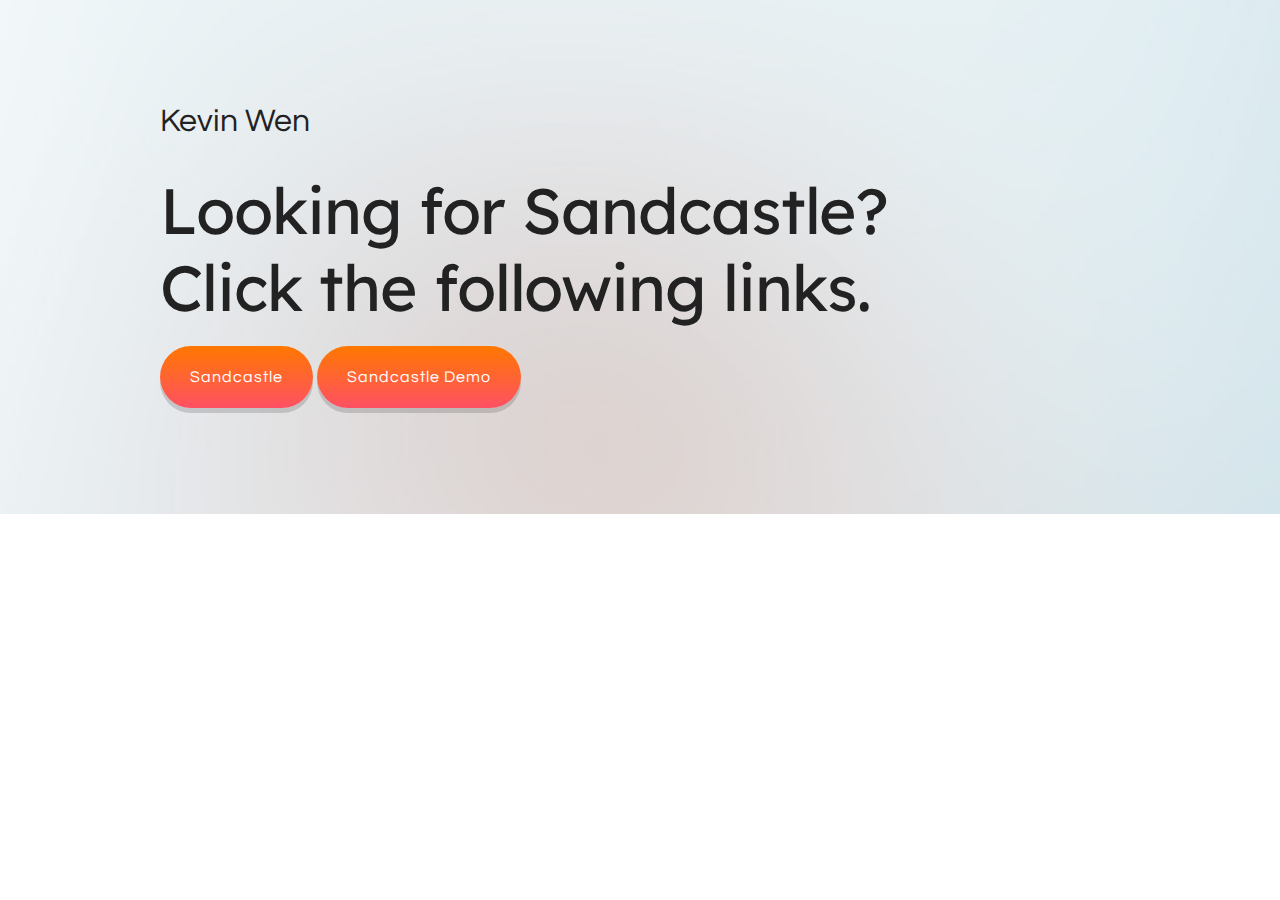
<file: index.html>
<!DOCTYPE html>
<html lang="en">
<head>

<!-- Basic Page Needs
–––––––––––––––––––––––––––––––––––––––––––––––––– -->
<meta charset="utf-8">
<title>Kevin Wen</title>
<meta name="description" content="">
<meta name="author" content="Kevin Wen">

<!-- Mobile Specific Metas
–––––––––––––––––––––––––––––––––––––––––––––––––– -->
<meta name="viewport" content="width=device-width, initial-scale=1">

<!-- FONT
–––––––––––––––––––––––––––––––––––––––––––––––––– -->

<!-- CSS
–––––––––––––––––––––––––––––––––––––––––––––––––– -->
<link rel="stylesheet" href="css/normalize.css">
<link rel="stylesheet" href="css/skeleton.css">

<!-- Favicon
–––––––––––––––––––––––––––––––––––––––––––––––––– -->
<!--<link rel="icon" type="image/png" href="images/favicon.png">-->

<style>
/*
  Usually I separate my CSS into another file, but I
  left the CSS in the HTML for your convenience.
  (Also, because I can code web frontends w/o an IDE.)
*/
@font-face {
  font-family: "Questrial";
  font-style: normal;
  src: local('Questrial'), local('Questrial-Regular'), url(fonts/questrial.tff) format('truetype');
}
@font-face {
  font-family: "Lexend Deca";
  font-style: normal;
  src: local('Lexend-Deca'), local('Lexend-Deca-Regular'), url(fonts/lexend.tff) format('truetype');
}
.section:first-child, .section:nth-child(3), .section:nth-child(5) {
  background-image: url(images/back01.jpg);
  background-size: cover;
  background-repeat: repeat-x;
}
.column, .columns {
  font-family: "Lexend Deca", Verdana;
  font-weight: 100;
  vertical-align: middle;
  margin: 10% 0;
}
.column p, .columns p {
  font-family: Questrial, Arial;
  font-weight: 100;
}
h1 {
  font-size: 32px; 
}
img {
  margin: 0 10%;
  width: 80%;
}
/* Larger than phablet */
@media (min-width: 720px) {
  h1 {
    font-size: 64px;
  }
}
button, a.button {
  border: none; 
  border-radius: 50px;
  background-image: url([data-uri]);
  background-size: contain;
  color: white;
  box-shadow: 0 5px 0 rgba(0, 0, 0, 0.15);
  font-family: Questrial;
  font-size: 16px;
  font-weight: normal;
  padding-top: 12px;
  padding-bottom: 12px;
  text-transform: none;
  transition: padding 0.3s;
  height: auto;
} 
button:hover, a.button:hover {
  color: white;
  padding-left: 64px;
  padding-right: 64px;
}
button:focus, a.button:focus {
  color: white;
}
.name {
  font-size: 32px;
}
.terminal {
  display: block;
  width: 100%;
}
.transparent {
  color: transparent;
}
.padLeft {
  padding-left: 32px;
}
.codeText {
  background-color: #333333;
  color: #EEEEEE;
  display: table-cell;
  vertical-align: bottom;
  width: 100vw;
  height: 200px;
}
.mask {
  overflow-x: scroll
}
.images {
  display: table;
}
.hidden {
  display: none;
}
.profile {
  border-radius: 64px;
}
.image {
  background-size: cover;
  background-position: center;
  border: 16px solid #FFFFFF;
  border-radius: 32px;
  display: table-cell;
  text-align: center;
  transition: width 0.5s;
  vertical-align: middle;
  width: 160px;
  height: 320px;
  z-index: 100;
}
.image:hover {
  width: 480px;
}
@media (max-width: 720px) {
  .image {
    border-width: 4px;
    border-radius: 16px;
    height: 240px;
  }
  .transparent { /* transparent mostly used for headers */
    display: none;
  }
}
/*
.image:focus {
  position: absolute;
  left: 0;
  min-width: 480px;
}
.image:focus::before {
  content: " ";
  background-color: #000000;
  width: 100vw;
  height: 320px;
}
*/
</style>
<script>
/*
  Usually I separate my JS into another file, but I
  left the JS in the HTML for your convenience
  (Also, because I can code web frontends w/o an IDE.)
*/

function Timer() { // this is how classes work in web JS
  this.endMessage = "";
  this.endTime = new Date().getTime();
}

function notify(message) {
  if (!("Notification" in window)) {
    // alert("Notifications not supported.");
  }
  else if (Notification.permission == "granted") {
    var notification = new Notification(message);
  }
  else if (Notification.permission != "denied") {
    Notification.requestPermission().then(function(access) {
      if (access == "granted")
        var notification = new Notification(message);
    });
  }
}

function _$(selector) { // I'm not using jQuery, so this will do
  return document.querySelector(selector);
}

function start25Minutes() {
  if (document.querySelector(".min25").innerText.match("25") == null)
    return;
  document.title = "25 min";
  document.querySelector(".min25").innerText = "> 24 min";
  for (var i = 0; i < 25; i++) {
    var remain = (24 - i)+" min";
    setTimeout(
      "_$('.min25').innerText = '"+remain+"'; document.title = '"+remain+"'",
      60000 * (i + 1)
    );
  }
  setTimeout(
    "_$('.min25').innerText = 'Start 25 min'; notify('Break time!'); document.title = 'Break time!'",
    60000 * (25)
  );
}

function start5Minutes() {
  if (document.querySelector(".min5").innerText.match("5") == null)
    return;
  document.title = "5 min";
  document.querySelector(".min5").innerText = "> 4 min";
  for (var i = 0; i < 5; i++) {
    var remain = (4 - i)+" min";
    setTimeout(
      "_$('.min5').innerText = '"+remain+"'; document.title = '"+remain+"'",
      60000 * (i + 1)
    );
  }
  setTimeout(
    "_$('.min5').innerText = 'Start 5 min'; notify('Back to work!'); document.title = 'Back to work!'",
    60000 * (5)
  );
}

function start10Minutes() {
  if (document.querySelector(".min10").innerText.match("10") == null)
    return;
  document.title = "10 min";
  document.querySelector(".min10").innerText = "> 9 min";
  for (var i = 0; i < 10; i++) {
    var remain = (9 - i)+" min";
    setTimeout(
      "_$('.min10').innerText = '"+remain+"'; document.title = '"+remain+"'",
      60000 * (i + 1)
    );
  }
  setTimeout(
    "_$('.min10').innerText = 'Start 10 min'; notify('Back to work!'); document.title = 'Back to work!'",
    60000 * (10)
  );
}

function awesomesauce() {
  var commands = "\n cat ../phonebox\n ls -a\n find . | grep best\nnpm i catchphrase\n git log\n exit";
  var outputQueue = 
    ["", 
    "Bigger in the inside.", 
    ".git .weepingangel screwdriver.tar tennant",
    "./tennant/bestdoctor.sh", 
    "ERR! 404 'wibbly-wobbly@latest' is not in the npm registry.\nERR! 404 You should bug him to return (or do it yourself!)",
    "commit a1b2c3d4 (HEAD -> master)\nAuthor: Angel 1 <angel1@fifthdimension>\nDate:   Fri Jan 32 23:59:59 2010 -0000\n\n    don't blink\n"];
  for (var i = 0; i < commands.length; i++) {
    (function(char, i) {
      setTimeout(function() {
        if (char == "\n") {
          char = "\n" + outputQueue.shift() + "\n<b>~ awesomesauce $</b>"
        }
        document.querySelector(".codeText").innerHTML += char;
        }, i * 300)
    }) (commands[i], i);
  }
}

function onLoad() {
  var timer = new Timer();
  tick(timer);
}

window.onload = onLoad;
</script>

</head>
<body>

<!-- Primary Page Layout
–––––––––––––––––––––––––––––––––––––––––––––––––– -->

<div class="section hero">
  <div class="container">
    <div class="row">
      <div class="full column">
        <p class="name">Kevin Wen</p>
        <h1>Looking for Sandcastle?<br/>Click the following links.</h1>
        <a class="button" href="sandcastle-frontend/index.html">Sandcastle</a>
        <a class="button" href="sandcastle-frontend/demo.html">Sandcastle Demo</a>
      </div>
   </div>
  </div>
</div>
<div class="section gallery hidden">
  <div class="container">
    <div class="row">
      <div class="full column">
        <div class="mask">
          <div class="images">
            <a class="image" href="javascript:void()" style="background-image: url(images/pic01.jpg)"></a>
            <a class="image" href="javascript:void()" style="background-image: url(images/pic02.jpg)"></a>
            <a class="image" href="javascript:void()" style="background-image: url(images/pic03.jpg)"></a>
            <a class="image" href="javascript:void()" style="background-image: url(images/pic04.jpg)"></a>
            <a class="image" href="javascript:void()" style="background-image: url(images/pic05.jpg)"></a>
          </div>
        </div>
      </div>
    </div>
  </div>
</div>
<div class="section hidden" name="resume">
  <div class="container">
    <div class="row">
      <div class="six columns">
        <h1>About me</h1>
        <p>My passion with taking team conversation and turning them into dreams drives me as a software engineer. My skills extend to backend, frontend, and fullstack, which are all attributes that enable me to deliver big products and technologies of this year.<br><br>But when I need to take a break from the computer, I would dive into my favorite shows, do some nature exploring in the Angeles Forest, hang out at the beach, build my strength at the gym, read up non-technology related stories, and expand my photography portfolio. You'll see some of my photography sprinkled here and there on this site.</p>
      </div>
      <div class="six columns">
        <img class="profile" src="images/profile.jpg">
      </div>
    </div>
  </div>
</div>
<div class="section hidden">
  <div class="container">
    <div class="row">
      <div class="six columns">
        <img class="profile" src="images/dinosaur.png">
      </div>
      <div class="six columns">
        <h1>Am I a UI designer?</h1>
        <p>No. While I do take design cues from what's trendy, I am not a dedicated UI designer.</p>
      </div>
    </div>
  </div>
</div>
<div class="section hidden">
  <div class="container">
    <div class="row">
      <div class="full column">
        <h1>A random terminal</h1>
        <p></p>
        <pre class="terminal"><code class="codeText"></code></pre>
        <button onclick="awesomesauce(); this.onclick = null;">Open Terminal</button>
      </div>
    </div>
  </div>
</div>
<div class="section tomato hidden">
  <div class="container">
    <div class="row">
      <div class="six columns">
        <h1>Productivity timer</h1>
        <p>Start by thinking of a task that needs to be done. Then, work on that task for 25 minutes. After 25 minutes, take a break for 5 minutes. And repeat. I made this for myself, but you are more than welcome to use it.<br><br>Each timer's interval is one minute to limit battery drainage compared to an interval of one second. A notification will popup (if your browser supports notifications) when a timer is done.<!--Grant notifications when prompted if you want to be reminded when a timer stops. Or, <a href="javascript:notify('Notifications granted!')">click here to enable notifications</a>.--></p>
      </div>
      <div class="six columns padLeft" style="text-align: center">
        <h1 class="timer transparent">Productivity timer</h1>
        <a href="javascript:start25Minutes();" class="button min25">25 min productivity</a><br>
        <a href="javascript:start5Minutes();" class="button min5">5 min break</a><br>
        <a href="javascript:start10Minutes();" class="button min10">10 min break</a><br>
      </div>
    </div>
  </div>
</div>
<div class="section hidden">
  <div class="container">
    <div class="row">
      <div class="full column">
        <a class="button" href="https://github.com/kwen1000">GitHub</a>
        <a class="button" href="https://linkedin.com/in/kwen1000">LinkedIn</a>
      </div>
    </div>
  </div>
</div>

<!-- End Document
–––––––––––––––––––––––––––––––––––––––––––––––––– -->
</body>
</html>
</file>
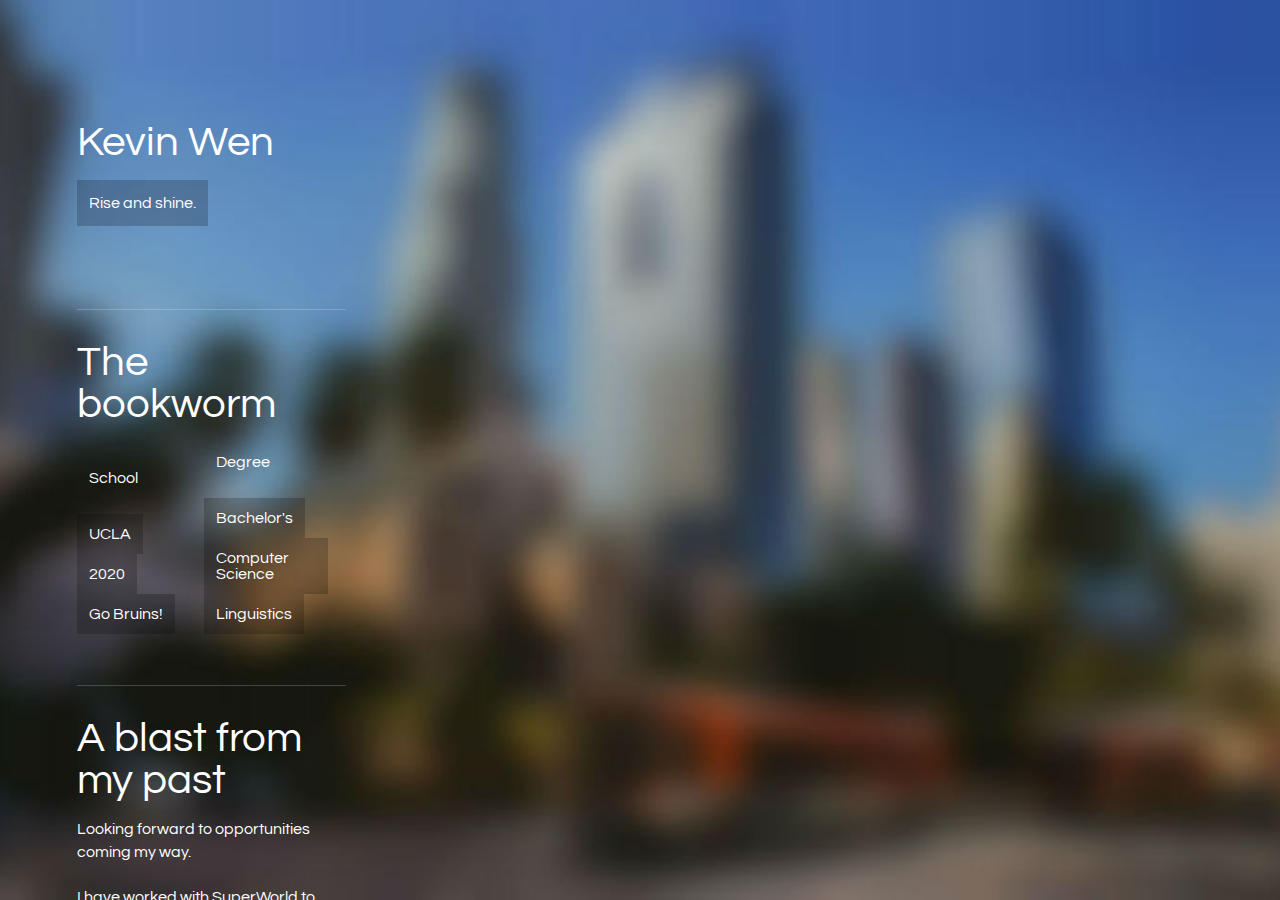
<file: index3.html>
<!DOCTYPE html>
<html lang = "en">
<head>
  <meta http-equiv = "Content-Type" content = "text/html; charset=UTF-8"/>
  <meta name = "viewport" content = "width=device-width, initial-scale=1, maximum-scale=1, user-scalable=no" />
  <script src = "https://ajax.googleapis.com/ajax/libs/jquery/3.3.1/jquery.min.js"></script>
  <link href = "https://fonts.googleapis.com/css?family=Questrial" rel = "stylesheet"/>
  <link href = "/programmingfonts.css" rel = "stylesheet"/>
  
  <meta name = "theme-color" content = "#486FBC" />

  <title>Kevin Wen</title>
  
  <style>
    @keyframes slide1 {
      0% {transform: translateY(-100%)}
      50% {transform: translateY(-100%)}
      100% {transform: translateY(0)}
    }
    
    @-webkit-keyframes slide1 {
      0% {transform: translateY(-100%)}
      50% {transform: translateY(-100%)}
      100% {transform: translateY(0)}
    }
    
    @-webkit-keyframes slide1 {
      0% {-webkit-transform: translateY(-100%)}
      50% {-webkit-transform: translateY(-100%)}
      100% {-webkit-transform: translateY(0)}
    }
    
    @keyframes slide2 {
      0% {transform: translateY(100%)}
      50% {transform: translateY(100%)}
      100% {transform: translateY(0)}
    }
    
    @-webkit-keyframes slide2 {
      0% {transform: translateY(100%)}
      50% {transform: translateY(100%)}
      100% {transform: translateY(0)}
    }
    
    @-webkit-keyframes slide2 {
      0% {-webkit-transform: translateY(100%)}
      50% {-webkit-transform: translateY(100%)}
      100% {-webkit-transform: translateY(0)}
    }
    
    html, body, .panel {
      width: 100%;
      height: 100%;
      overflow: hidden;
    }
    
    body {
      background-image: url(/downtown-losangeles-compress.jpg);
      background-size: cover;
      background-position: center;
      background-color: #000000;
      margin: 0;
    }
  
    .panel {
      animation: slide1 3s;
      -webkit-animation: slide1 3s;
      position: relative;
    }
    
    .container {
      overflow-y: scroll;
      overflow-scrolling: touch;
      -webkit-overflow-scrolling: touch;
      width: 100%;
      height: 100%;
    }
    
    .panel::before {
      content: " ";
      animation: slide2 3s;
      -webkit-animation: slide2 3s;
      background-image: url(/downtown-losangeles-compress-blur.jpg);
      background-size: cover;
      background-position: center;
      display: block;
      position: absolute;
      /* filter: blur(5px) */
      z-index: -1;
      width: 100%;
      height: 100%;
    }
    
    .theme1::before {
      background-image: url(/blue_gradient.png);
    }
    
    .theme2::before {
      background-image: url(/background1.jpg);
    }
    
    .content {
      color: #FFFFFF;
      font-family: "Questrial", sans-serif;
      padding: 8%;
    }
    
    .big {
      font-size: 42px;
    }
    
    .name {
    }
    
    .grand {
      font-size: 2em;
    }
    
    .tagline {
    }
    
    .portrait {
      border-radius: 50%;
    }
    
    a {
      text-decoration: none;
      color: #FFFFFF;
      margin-top: 12px;
    }

    a::after {
      content: "  →  "
    }
    
    .horizontal-rule {
      border-top: 1px rgba(255, 255, 255, 0.2) solid;
      display: block;
      width: 100%;
    }
    
    .boxed {
      background-color: rgba(0, 0, 0, 0.2);
      display: inline-block;
      padding: 12px;
    }
    
    .boxedNoBack {
      display: inline-block;
      padding: 12px;
    }
    
    .title {
      font-size: 42px;
      line-height: 1;
    }
    
    .text {
      line-height: 1.4;
    }
    
    .quick-fact {
      display: inline-block;
      width: 124px;
    }
    
    .fact {
      display: block;
    }
    
    .description {
    }
    
    .card {
      animation: slide2 3s;
      -webkit-animation: slide2 3s;
      margin-left: 4%;
      vertical-align: top;
      max-width: 320px
    }
    
  </style>
</head>
<body>
  <div class = "panel">
    
    <div class = "container">

      <!--
      <div class = "card">
        <div class = "content">
          <br>
          <img class = "portrait" src = "/portrait.jpg" width = "48px" />
        </div>
      </div>
      -->
    
      <div class = "card">
        <div class = "content">
          <br><br>
          <br><br>
          <br><br>
          <span class = "title">Kevin Wen</span>
          <br><br>
          <span class = "text boxed">Rise and shine.</span>
        </div>
      </div>
      
      <div class = "card">
        <div class = "content">
          <br><br>
          <span class = "horizontal-rule"></span>
          <br><br>
          <span class = "title">The bookworm</span>
          <br><br>
          <span class = "quick-fact">
            <span class = "fact boxedNoBack">School</span><br>
            <span class = "description boxed">UCLA</span><br>
            <span class = "description boxed">2020</span><br>
            <span class = "description boxed">Go Bruins!</span>
          </span>
          <span class = "quick-fact">
            <span class = "fact boxedNoBack">Degree</span><br>
            <span class = "description boxed">Bachelor's</span><br>
            <span class = "description boxed">Computer Science</span><br>
            <span class = "description boxed">Linguistics</span><br>
          </span>
        </div>
      </div>
  
      <div class = "card">
        <div class = "content">
          <span class = "horizontal-rule"></span>
          <br><br>
          <span class = "title">A blast from my past</span>
          <br><br>
          <span class = "text">
            Looking forward to opportunities coming my way.
            <br><br>
            I have worked with SuperWorld to help enrich their augment reality content. I have also worked as a front-end developer where I maintained Mapbox code and designed the page for their blockchain market project.
            <br><br>
            Of course, I am the sole creator of this nice webpage.
          </span>
        </div>
      </div>
      
      <div class = "card">
        <div class = "content">
          <span class = "horizontal-rule"></span>
          <br><br>
          <span class = "title">My computer tongues</span>
          <br><br>
          <span class = "text">
            <i class = "bitIcon-cs big boxed"></i>
            <i class = "bitIcon-cpp big boxed"></i>
            <i class = "bitIcon-css big boxed"></i><br><br>
            <i class = "bitIcon-html5 big boxed"></i>
            <i class = "bitIcon-java big boxed"></i>
            <i class = "bitIcon-js big boxed"></i><br><br>
            <i class = "bitIcon-php big boxed"></i>
          </span>
          <br><br><br>
          <span class = "text"></span>
        </div>
      </div>
      
      <div class = "card">
        <div class = "content">
          <span class = "horizontal-rule"></span>
          <br><br>
          <span class = "title">Let's get in touch</span>
          <br><br>
          <span class = "text small bottom">
            <a class = "boxed" href = "https://angel.co/kejie-wen">AngelList</a><br>
            <a class = "boxed" href = "https://github.com/kwen1000">GitHub</a><br>
            <a class = "boxed" href = "https://linkedin.com/in/kejie-wen">LinkedIn</a>
          </span>
        </div>
      </div>
    
      <div class = "card">
        <div class = "content">
          <span class = "horizontal-rule"></span>
          <br><br>
          <span class = "title">Some fun stuff</span>
          <br><br>
          <span class = "text small bottom">
            <a href = "javascript:void(0)" class = "boxed" toggle = "0" onclick = "if (this.getAttribute('toggle') == '0'){this.setAttribute('toggle', '1'); this.innerText = 'Change theme again!'} else if (this.getAttribute('toggle') == '1'){this.setAttribute('toggle', '2'); this.innerText = 'That is all!'}; document.querySelector('.panel').setAttribute('class', document.querySelector('.panel').getAttribute('class')+' theme'+this.getAttribute('toggle')+'')">Change theme</a><br>
            <a href = "javascript:void(0)" class = "boxed" onclick = 'window.location.reload()'>Reset animation</a><br>
          </span>
        </div>
      </div>
      
    </div>
    
  </div>
</body>
</html>
</file>
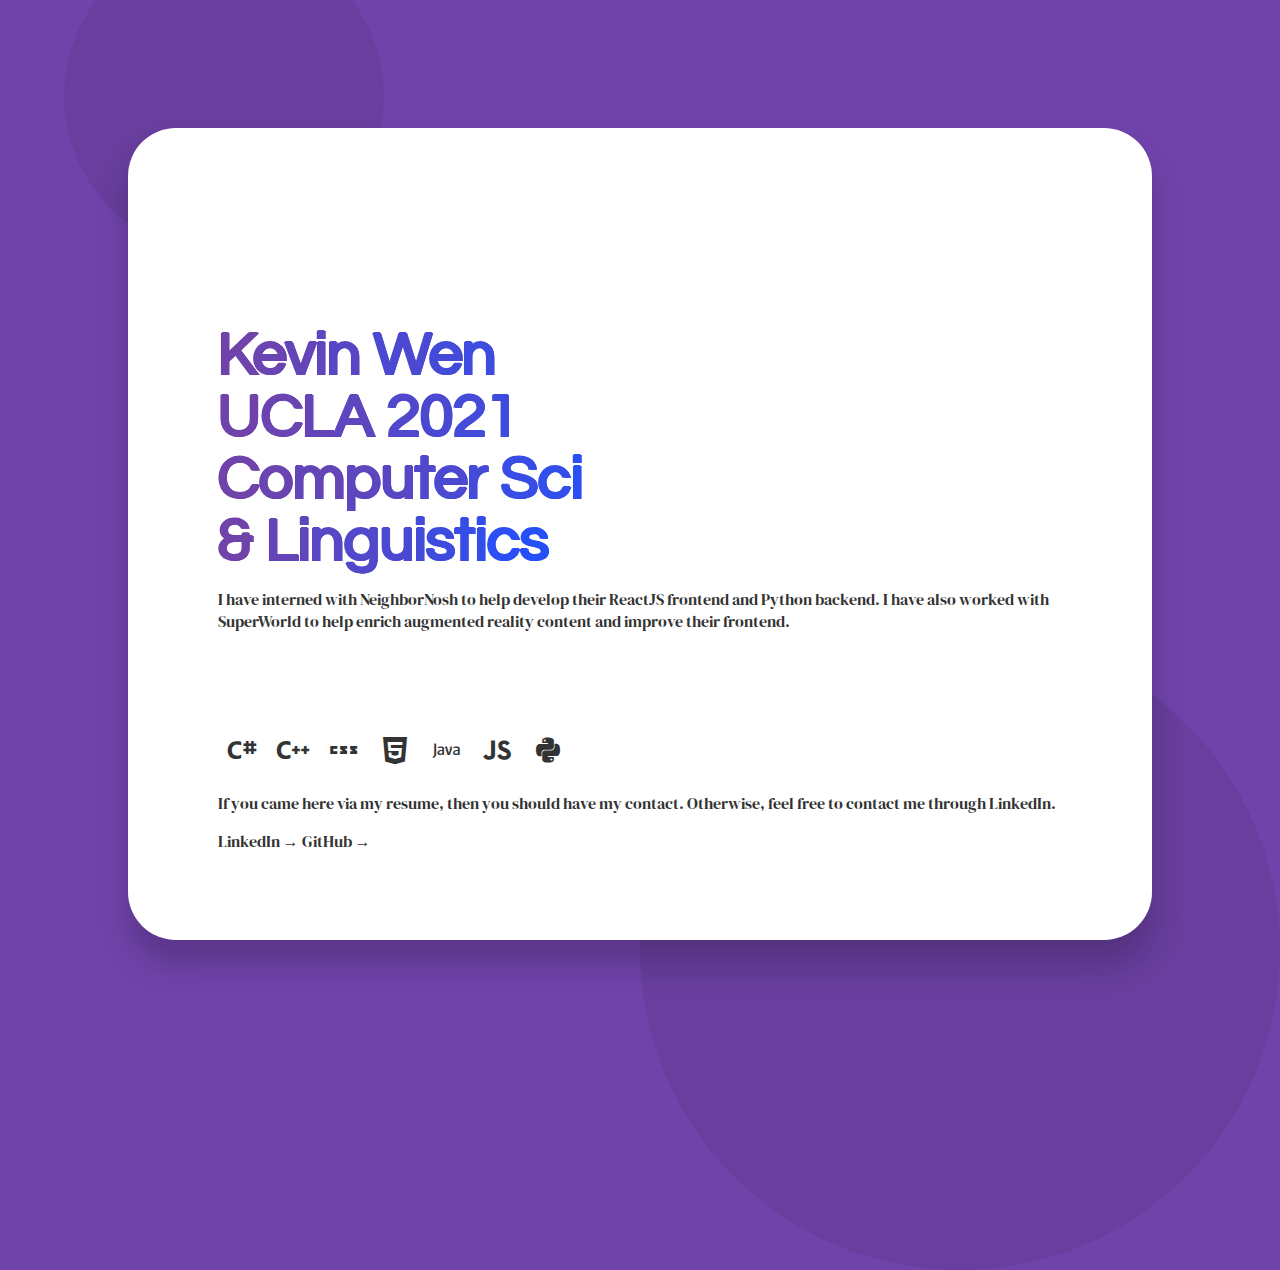
<file: index4.html>
<!DOCTYPE html>
<html lang = "en">
<head>
  <meta http-equiv = "Content-Type" content = "text/html; charset=UTF-8"/>
  <meta name = "viewport" content = "width=device-width, initial-scale=1, maximum-scale=1, user-scalable=no" />
  <script src = "https://ajax.googleapis.com/ajax/libs/jquery/3.3.1/jquery.min.js"></script>
  <link href = "https://fonts.googleapis.com/css?family=Questrial" rel = "stylesheet"/>
  <link href = "https://fonts.googleapis.com/css?family=DM+Serif+Display&display=swap" rel = "stylesheet">
  <link href = "/programmingfonts.css" rel = "stylesheet"/>
  
  <meta name = "theme-color" content = "#FFFFFF" />

  <title>Kevin Wen</title>
 
  <style>
body {
    background-color: #7043AB; 
    color: #333333;
    margin: 0;
}
@-webkit-keyframes slide1 {
    50% {height: 110vh}
    60% {height: 110vh}
    100% {height: 64px}
}
@-webkit-keyframes slide1 {
    0% {height: 110vh}
    60% {height: 110vh}
    100% {height: 64px}
}
@-webkit-keyframes slide2 {
    0% {transform: translateX(100%)}
    50% {transform: translateX(100%)}
    100% {transform: translateX(0)}
}
@-webkit-keyframes slide2 {
    0% {-webkit-transform: translateX(100%)}
    50% {-webkit-transform: translateX(100%)}
    100% {-webkit-transform: translateX(0)}
}
.card {
  /*
    animation: slide2 3s;
    -webkit-animation: slide2 3s;
  */
    margin: 0;
}
    
.panel {
    background-color: white; 
    box-shadow: 0 24px 32px rgba(0, 0, 0, 0.2); 
    border-radius: 48px; 
    margin: 10vw; 
    padding: 72px 0;
} 
.panel::before, .panel::after {
    content: ""; 
    background-color: rgba(0, 0, 0, 0.07); 
    border-radius: 50%; 
    display: block; 
    margin-left: -64px; 
    top: -64px; 
    position: absolute; 
    width: 320px; 
    height: 320px; 
    z-index: -1
}
.panel::after {
    right: 0; 
    top: 70vh; 
    width: 640px; 
    height: 640px
}
.content {
    display: block;
    padding: 0 7vw;
}
    /*
.container::before {
    content: " ";
    animation: slide1 3s;
    -webkit-animation: slide1 3s;
    background-color: #9063CB;
    box-shadow: 0 0px 16px rgba(0, 0, 0, 0.3) inset;
    display: block;
    position: absolute;
    left: 0;
    right: 0;
    margin-top: -32px;
    height: 64px;
    z-index: 1
} 
    */
    /*
.content::after {
    content: "";
    background-image: url(/downtown-losangeles-compress.jpg);
    background-color: rgba(0, 0, 0, 0.5);
    background-position: left;
    top: 0;
    left: 0;
    right: 0;
    bottom: 0;
    position: absolute;
    opacity: 0.015;
    z-index: -1;
}
    */
.big {font-size: 48px}
.title {
    font-family: "Questrial", sans-serif; 
    font-weight: bold; 
    font-size: 60px; 
    /*
    background: rgb(12, 199, 167);
    background: linear-gradient(120deg, rgba(12, 199, 167, 1) 35%, rgba(0, 255, 117, 1) 100%);
    -webkit-background-clip: text;
    -webkit-text-fill-color: transparent;
    */
}

    /*
.title.first::after {
    content: ""; 
    background-image: url(downtown-losangeles-compress.jpg); 
    background-position: left; 
    border-radius: 0 0 100% 0; 
    opacity: 0.07; 
    display: block; 
    margin-left: -10vw; 
    width: 100vw; 
    margin-top: -90vh; 
    height: 100vh; 
    z-index: -1
 }
    */
.title span {
    text-shadow: -1px 1px, 1px 1px, 1px 1px
}
.text, .description {
    font-family: "DM Serif Display", serif;
    display: block;
}
a {
    text-decoration: none;
    color: #333333;
}
a::after {
    content: " → ";
    /*
    display: inline-block;
    border-radius: 50%;
    background-color: #00ff84;
    color: white;
    text-align: center;
    margin: 8px;
    width: 32px;
    height: 32px;
    */
}
a:hover {
    text-decoration: underline
}
    /*
.horizontal-rule {
    border-top: 1px #9634a7 solid;
    display: block;
    width: 64px;
}
    */
@media only screen and (max-width: 780px) {
.title {font-size: 18px}
.title span {text-shadow: none}
}
  </style>
  
  </head>
<body>
  <div class = "panel">
    
    <div class = "container">

      <!--
      <div class = "card">
        <div class = "content">
          <br>
          <img class = "portrait" src = "/portrait.jpg" width = "48px" />
        </div>
      </div>
      -->
    
      <div class = "card">
        <div class = "content">
          <span class = "title first">
            <br><br>
            <div><span style="color:#7043ab;">K</span><span style="color:#6a44b1;">e</span><span style="color:#6445b8;">v</span><span style="color:#5d46be;">i</span><span style="color:#5747c5;">n</span><span style="color:#5148cb;"> </span><span style="color:#4b49d1;">W</span><span style="color:#444bd8;">e</span><span style="color:#3e4cde;">n</span></div><div><span style="color:#7043ab;">U</span><span style="color:#6a44b1;">C</span><span style="color:#6445b8;">L</span><span style="color:#5d46be;">A</span><span style="color:#5747c5;"> </span><span style="color:#5148cb;">2</span><span style="color:#4b49d1;">0</span><span style="color:#444bd8;">2</span><span style="color:#3e4cde;">1</span></div><div><span style="color:#7043ab;">C</span><span style="color:#6a44b1;">o</span><span style="color:#6445b8;">m</span><span style="color:#5d46be;">p</span><span style="color:#5747c5;">u</span><span style="color:#5148cb;">t</span><span style="color:#4b49d1;">e</span><span style="color:#444bd8;">r</span><span style="color:#3e4cde;"> </span><span style="color:#384de5;">S</span><span style="color:#324eeb;">c</span><span style="color:#2b4ff2;">i</span></div><div><span style="color:#7043ab;">&</span><span style="color:#6a44b1;"> </span><span style="color:#6445b8;">L</span><span style="color:#5d46be;">i</span><span style="color:#5747c5;">n</span><span style="color:#5148cb;">g</span><span style="color:#4b49d1;">u</span><span style="color:#444bd8;">i</span><span style="color:#3e4cde;">s</span><span style="color:#384de5;">t</span><span style="color:#324eeb;">i</span><span style="color:#2b4ff2;">c</span><span style="color:#2550f8;">s</span></div>
          </span>
          <span class = "text boxed">
            <p>I have interned with NeighborNosh to help develop their ReactJS frontend and Python backend. I have also worked with SuperWorld to help enrich augmented reality content and improve their frontend.</p>
          </span>
        </div>
      </div>
      
      <div class = "card">
        <div class = "content">
          <span class = "horizontal-rule"></span>
          <span class = "title">
            <!--
            <span style="color:#70c794;">W</span><span style="color:#6cc798;">h</span><span style="color:#69c89c;">a</span><span style="color:#65c8a0;">t</span><span style="color:#62c8a4;"> </span><span style="color:#5ec9a8;">I</span><span style="color:#5bc9ab;"> </span><span style="color:#57caaf;">s</span><span style="color:#54cab3;">p</span><span style="color:#50cab7;">e</span><span style="color:#4dcbbb;">a</span><span style="color:#49cbbf;">k</span>
            -->
          </span>
          <br>
          <span class = "text">
            <p>
            <i class = "bitIcon-cs big boxed"></i>
            <i class = "bitIcon-cpp big boxed"></i>
            <i class = "bitIcon-css big boxed"></i>
            <i class = "bitIcon-html5 big boxed"></i>
            <i class = "bitIcon-java big boxed"></i>
            <i class = "bitIcon-js big boxed"></i>
            <i class = "bitIcon-python big boxed"></i>
            </p>
          </span>
        </div>
      </div>
      
      <div class = "card">
        <div class = "content">
          <span class = "horizontal-rule"></span>
          <span class = "title">
            <!--
            <span style="color:#70c794;">L</span><span style="color:#6ec797;">e</span><span style="color:#6bc799;">t</span><span style="color:#69c89c;">'</span><span style="color:#67c89e;">s</span><span style="color:#65c8a1;"> </span><span style="color:#62c8a3;">g</span><span style="color:#60c9a6;">e</span><span style="color:#5ec9a8;">t</span><span style="color:#5bc9ab;"> </span><span style="color:#59c9ad;">i</span><span style="color:#57cab0;">n</span><span style="color:#54cab2;"> </span><span style="color:#52cab5;">t</span><span style="color:#50cab7;">o</span><span style="color:#4ecbba;">u</span><span style="color:#4bcbbc;">c</span><span style="color:#49cbbf;">h</span>
            -->
          </span>
          <span class = "text small bottom">
            <p>
            If you came here via my resume, then you should have my contact. Otherwise, feel free to contact me through LinkedIn.</p>
            <p>
            <!--<a class = "boxed" href = "https://angel.co/kejie-wen">AngelList</a><br>-->
            <a class = "boxed" href = "https://linkedin.com/in/kejie-wen">LinkedIn</a>
            <a class = "boxed" href = "https://github.com/kwen1000">GitHub</a><br>
            </p>
          </span>
        </div>
      </div>
      
    </div>
    
  </div>
</body>
</html>
</file>
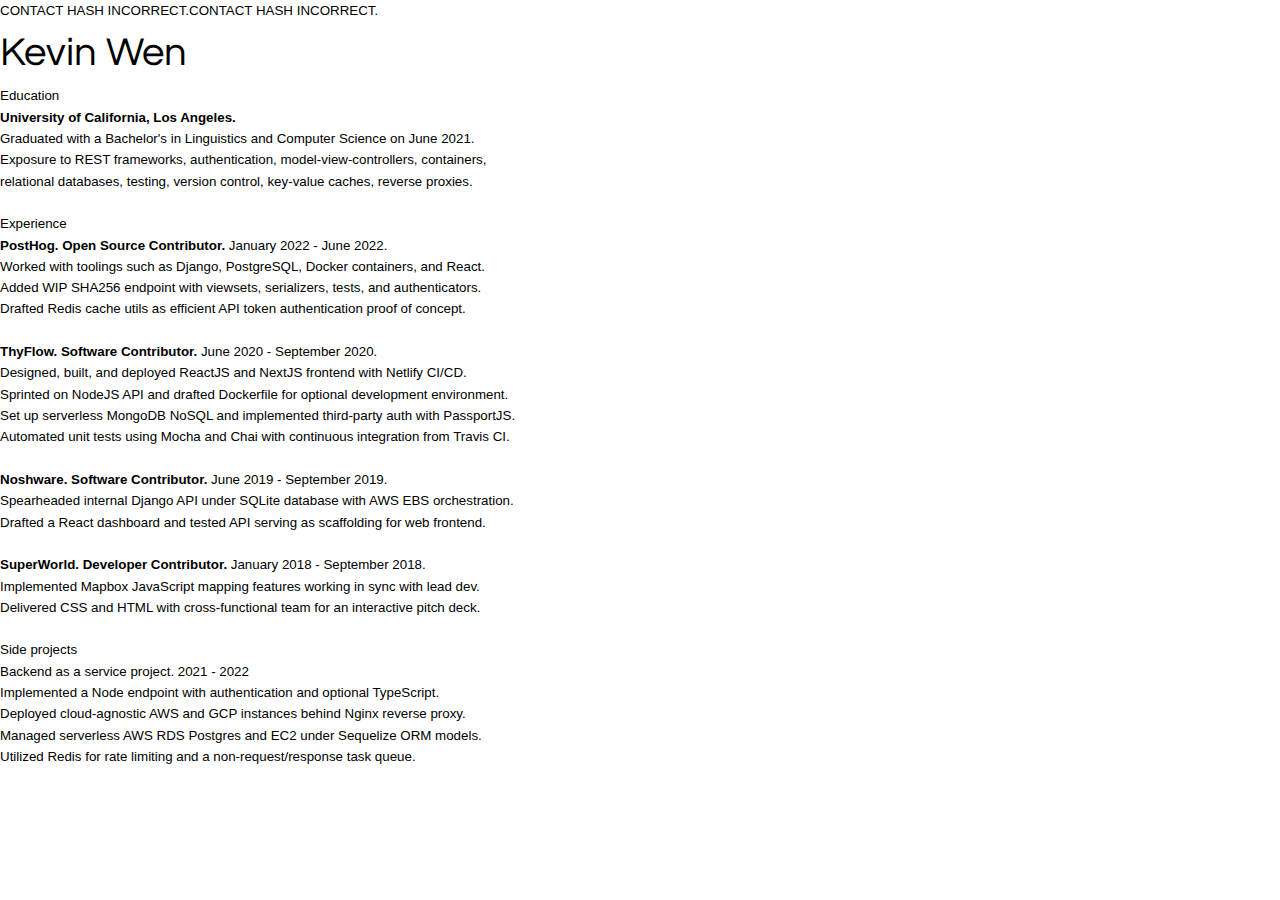
<file: index6.html>
<!DOCTYPE html>
<html>
<head>
<link rel="stylesheet" href="css/index6.css" />
</head>
<body>
<b id="notice"></b><contact id="contact"></contact>
<bigname>
Kevin Wen
<!--
<span style="color:#7b6cff;">K</span><span style="color:#7c66f5;">e</span><span style="color:#7d61ea;">v</span><span style="color:#7e5be0;">i</span><span style="color:#7f55d5;">n</span><span style="color:#804fcb;"> </span><span style="color:#814ac0;">W</span><span style="color:#8244b6;">e</span><span style="color:#833eab;">n</span>
-->
</bigname>
<br/>
<divider>
Education<!--<span style="color:#7b6cff;">E</span><span style="color:#7c67f6;">d</span><span style="color:#7d62ec;">u</span><span style="color:#7e5de3;">c</span><span style="color:#7f58da;">a</span><span style="color:#7f52d0;">t</span><span style="color:#804dc7;">i</span><span style="color:#8148be;">o</span><span style="color:#8243b4;">n</span>-->
</divider>
<br/>
<!--<picture image="images/i1.jpg"></picture>-->
<info>University of California, Los Angeles.</info><br/>
<ul>
<li>Graduated with a Bachelor's in Linguistics and Computer Science on June 2021.</li>
<li>Exposure to REST frameworks, authentication, model-view-controllers, containers,</li> 
<li>relational databases, testing, version control, key-value caches, reverse proxies.</li>
</ul>
<br/>
<divider>
Experience
<!--<span style="color:#7b6cff;">E</span><span style="color:#7c67f6;">x</span><span style="color:#7d62ec;">p</span><span style="color:#7e5de3;">e</span><span style="color:#7f58da;">r</span><span style="color:#7f52d0;">i</span><span style="color:#804dc7;">e</span><span style="color:#8148be;">n</span><span style="color:#8243b4;">c</span><span style="color:#833eab;">e</span>-->
</divider>
<br/>
<experience>
  <picture image="images/thyflow.png"></picture>
  <info>PostHog. Open Source Contributor.</info> January 2022 - June 2022.</span>
  <ul>
  <li>Worked with toolings such as Django, PostgreSQL, Docker containers, and React.</li>
  <li>Added WIP SHA256 endpoint with viewsets, serializers, tests, and authenticators.</li>
  <li>Drafted Redis cache utils as efficient API token authentication proof of concept.</li>
  <!--

  -->
  </ul>
  <br/>
</experience>
<experience>
  <picture image="images/thyflow.png"></picture>
  <info>ThyFlow. Software Contributor.</info> June 2020 - September 2020.</span>
  <ul>
  <li>Designed, built, and deployed ReactJS and NextJS frontend with Netlify CI/CD.</li>
  <li>Sprinted on NodeJS API and drafted Dockerfile for optional development environment.</li>
  <li>Set up serverless MongoDB NoSQL and implemented third-party auth with PassportJS.</li>
  <li>Automated unit tests using Mocha and Chai with continuous integration from Travis CI.</li>
  <!--

  -->
  </ul>
  <br/>
</experience>
<experience>
  <picture image="images/i2.png"></picture>
  <info>Noshware. Software Contributor.</info> June 2019 - September 2019.<br/>
  <ul>
  <li>Spearheaded internal Django API under SQLite database with AWS EBS orchestration.</li>
  <li>Drafted a React dashboard and tested API serving as scaffolding for web frontend.</li>
  </ul>
  <br/>
</experience>
<experience>
  <picture image="images/i3.jpg"></picture>
  <info>SuperWorld. Developer Contributor.</info> January 2018 - September 2018.<br/>
  <ul>
  <!--<li>Translated Unity C# codebase to FSMs and kickstarting content creation network.</li>-->
  <li>Implemented Mapbox JavaScript mapping features working in sync with lead dev.</li>
  <li>Delivered CSS and HTML with cross-functional team for an interactive pitch deck.</li>
  </ul>
  <br/>
</experience>
<!--
<experience class="hidden">
  <picture image="images/i4.png"></picture>
  <info>Rain Brigade. Contract Unity Developer.</info> March 2018 - June 2018. Los Angeles.<br/>
  <ul>
  <li>Refactored old C# code to use Unity events API for 20% faster ticks per second.</li>
  <li>Restructured singleton design patterns to shrink variable sizes by three-fourths.</li>
  <li>Compiled and tested app to retain 10% more budget Androids and extra revenue.</li>
  </ul>
  <br/>
</experience>
-->
<divider>
Side projects <!--<span style="color:#7b6cff;">P</span><span style="color:#7c65f3;">r</span><span style="color:#7d5fe7;">o</span><span style="color:#7e58db;">j</span><span style="color:#8052cf;">e</span><span style="color:#814bc3;">c</span><span style="color:#8245b7;">t</span><span style="color:#833eab;">s</span>-->
</divider>
<br/>
<experience>
  <picture image="images/i8.png"></picture>
  Backend as a service project. 2021 - 2022<br/>
  <ul>
  <li>Implemented a Node endpoint with authentication and optional TypeScript.</li>
  <li>Deployed cloud-agnostic AWS and GCP instances behind Nginx reverse proxy.</li>
  <li>Managed serverless AWS RDS Postgres and EC2 under Sequelize ORM models.</li>
  <li>Utilized Redis for rate limiting and a non-request/response task queue.</li>
  <!--<li>Employed local object storage using Multer and remote storage using AWS S3.</li>-->
  <!--
    Designed, developed, and delivered software working with cloud infrastructure, 
    authentication, database replication, object storage, scalability, MVC, reverse proxy, 
    versioning, ORM, JSON Web Tokens, rate limiting, task queue, database caching, 
    version control 
    Utilized technologies like Node, Express, TypeScript, Postgres, Sequelize, 
  -->
  </ul>
  <br/>
</experience>
<!--
<experience>
  <picture image="images/i6.png"></picture>
  PeerTube contributor. September 2021 - present<br/>
  <ul>
  <li>Potential contributions: Dockerization, Typescript refactor, additional API.</li>
  </ul>
  <br/>
</experience>
<experience>
  <picture image="images/i6.png"></picture>
  Java notepad. 2019<br/>
  <ul>
  <li>Text editor for Windows, Mac, and other OS with Java support for Swing UI library.</li>
  <li>Furnished Bash shell script for easy compilation and diagnosing compile errors.</li>
  </ul>
  <br/>
</experience>
<experience>
  <picture image="images/i5.png"></picture>
  URL shortener project. 2019<br/>
  <ul>
  <li>Developed a MVC CRUD API endpoint project using Node.js and Express.js.</li>
  <li>Connected Mongo/Mongoose DBMS and Handlebars with Bootstrap CSS for frontend.</li>
  </ul>
  <br/>
</experience>
<experience>
  <picture image="images/i8.png"></picture>
  Mapping frontend project<br/>
  <ul>
  <li>Google Maps webapp client built with JavaScript and HTML with styling from CSS3.</li>
  <li>Optimized usage of HTML5 Canvas and the JavaScript DOM limiting dragging latency.</li>
  </ul>
  <br/>
</experience>
<experience>
  <picture image="images/i7.png"></picture>
  C++ search project<br/>
  <ul>
  <li>Single-Nucleotide Polymorphism "SNiP" DNA finder project in Xcode C++.</li>
  <li>Employed STL efficiently to work with millions of genetic data and large files.</li>
  </ul>
</experience>
-->
</body>
<script src="js/index6.js"></script>
</html>
</file>
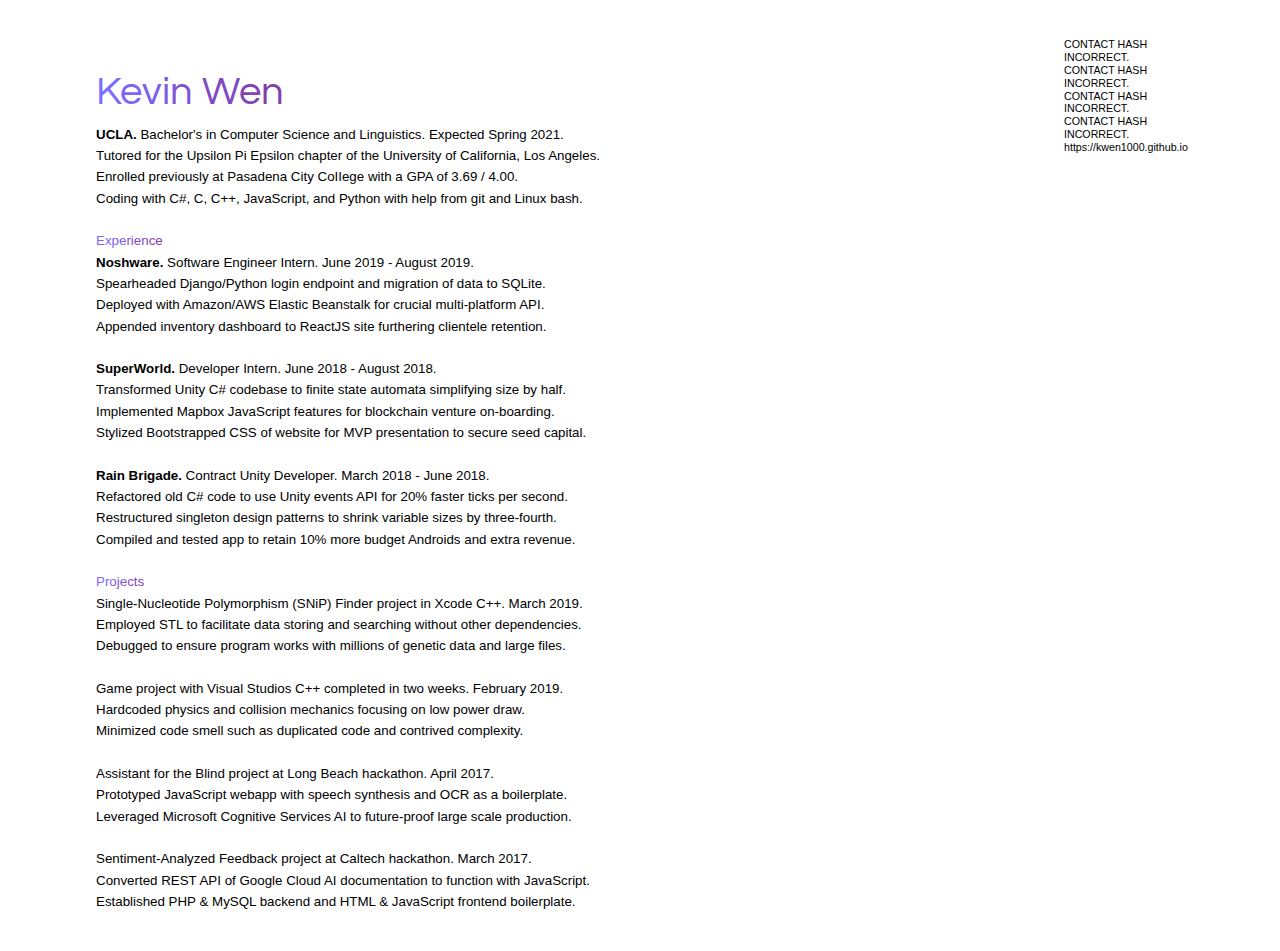
<file: Kevin_Wen_Resume_.html>
<html>
<head>
<link href="https://fonts.googleapis.com/css?family=Questrial" rel="stylesheet">
<!--
<link href="https://fonts.googleapis.com/css?family=Roboto:400" rel="stylesheet">
-->
<style>
body {font-family: arial; font-size: 10pt; margin: 0.4in 1in; font-weight: 200; padding: 0; line-height: 1.6}
bigname {font-family: Questrial; font-size: 30pt}
info {font-weight: bold}
contact {float: right; font-size: 8pt; line-height: 1.2; width: 120px}
img {width: 32px}
border {float: left; margin-left: -56px; margin-top: 16px}
.bigMargin {margin-left: 1.3in; margin-right: 0.7in}
</style>
</head>
<body>
<contact id="contact">kwen1000.github.io</contact><br>
<bigname><span style="color:#7b6cff;">K</span><span style="color:#7c66f5;">e</span><span style="color:#7d61ea;">v</span><span style="color:#7e5be0;">i</span><span style="color:#7f55d5;">n</span><span style="color:#804fcb;"> </span><span style="color:#814ac0;">W</span><span style="color:#8244b6;">e</span><span style="color:#833eab;">n</span></bigname><br>
<picture image="images/i1.png"></picture>
<info>UCLA.</info> Bachelor's in Computer Science and Linguistics. Expected Spring 2021.<br>
Tutored for the Upsilon Pi Epsilon chapter of the University of California, Los Angeles.<br>
Enrolled previously at Pasadena City CoIIege with a GPA of 3.69 / 4.00.<br>
Coding with C#, C, C++, JavaScript, and Python with help from git and Linux bash.<br>
<br>
<divider><span style="color:#7b6cff;">E</span><span style="color:#7c67f6;">x</span><span style="color:#7d62ec;">p</span><span style="color:#7e5de3;">e</span><span style="color:#7f58da;">r</span><span style="color:#7f52d0;">i</span><span style="color:#804dc7;">e</span><span style="color:#8148be;">n</span><span style="color:#8243b4;">c</span><span style="color:#833eab;">e</span></divider><br>
<picture image="images/i2.png"></picture>
<info>Noshware.</info> Software Engineer Intern. June 2019 - August 2019.<br>
Spearheaded Django/Python login endpoint and migration of data to SQLite.<br>
Deployed with Amazon/AWS Elastic Beanstalk for crucial multi-platform API.<br>
Appended inventory dashboard to ReactJS site furthering clientele retention.<br>
<br>
<picture image="images/i3.jpg"></picture>
<info>SuperWorld.</info> Developer Intern. June 2018 - August 2018.<br>
Transformed Unity C# codebase to finite state automata simplifying size by half.<br>
Implemented Mapbox JavaScript features for blockchain venture on-boarding.<br>
Stylized Bootstrapped CSS of website for MVP presentation to secure seed capital.<br>
<br>
<picture image="images/i4.png"></picture>
<info>Rain Brigade.</info> Contract Unity Developer. March 2018 - June 2018.<br>
Refactored old C# code to use Unity events API for 20% faster ticks per second.<br>
Restructured singleton design patterns to shrink variable sizes by three-fourth.<br>
Compiled and tested app to retain 10% more budget Androids and extra revenue.<br>
<br>
<divider><span style="color:#7b6cff;">P</span><span style="color:#7c65f3;">r</span><span style="color:#7d5fe7;">o</span><span style="color:#7e58db;">j</span><span style="color:#8052cf;">e</span><span style="color:#814bc3;">c</span><span style="color:#8245b7;">t</span><span style="color:#833eab;">s</span></div></divider><br>
<!--
Security Camera fullstack project. September 2019.<br>
Designed Django Python backend to accept image upload from JavaScript frontend.<br>
<br>
-->
<picture image="images/i5.png"></picture>
Single-Nucleotide Polymorphism (SNiP) Finder project in Xcode C++. March 2019.<br>
Employed STL to facilitate data storing and searching without other dependencies.<br>
Debugged to ensure program works with millions of genetic data and large files.<br>
<br>
<picture image="images/i6.png"></picture>
Game project with Visual Studios C++ completed in two weeks. February 2019.<br>
Hardcoded physics and collision mechanics focusing on low power draw.<br>
Minimized code smell such as duplicated code and contrived complexity.<br>
<br>
<picture image="images/i7.png"></picture>
Assistant for the Blind project at Long Beach hackathon. April 2017.<br>
Prototyped JavaScript webapp with speech synthesis and OCR as a boilerplate.<br>
Leveraged Microsoft Cognitive Services AI to future-proof large scale production.<br>
<br>
<picture image="images/i8.png"></picture>
Sentiment-Analyzed Feedback project at Caltech hackathon. March 2017.<br>
Converted REST API of Google Cloud AI documentation to function with JavaScript.<br>
Established PHP & MySQL backend and HTML & JavaScript frontend boilerplate.
</body>
<script>
String.prototype.hashCode = function() {
  var hash = 0, i, chr;
  if (this.length === 0) return hash;
  for (i = 0; i < this.length; i++) {
    chr   = this.charCodeAt(i);
    hash  = ((hash << 5) - hash) + chr;
    hash |= 0; // Convert to 32bit integer
  }
  return hash;
};

// alert(prompt("To hash: ").hashCode());

contactHash = "418845698"; // phone number and email address
var entry = prompt("Enter contact password. \n(Answer: \"(###) ###-#### ????@go.????????.edu\") \n(Cancel if you do not know.)") || "123";

document.querySelector("#contact").innerHTML = (entry.hashCode() == contactHash ? entry : "CONTACT HASH INCORRECT.<br> CONTACT HASH INCORRECT.<br> CONTACT HASH INCORRECT.<br> CONTACT HASH INCORRECT.<br>")+" https://kwen1000.github.io";

if (window.confirm("Allow editable (has spell checking)?")) {
  document.body.setAttribute("contenteditable", "true");
}

if (window.confirm("Show pictures?")) {
  var pictures = document.querySelectorAll("picture");
  for (var i = 0; i < pictures.length; i++) {
    pictures[i].innerHTML = "<border><img src="+pictures[i].getAttribute("image")+" onclick='var link = prompt(\"Replace image with url: \"); if (link){this.src = link}'></border>";
  }
  document.body.className = "bigMargin";
}
</script>
</html>
</file>
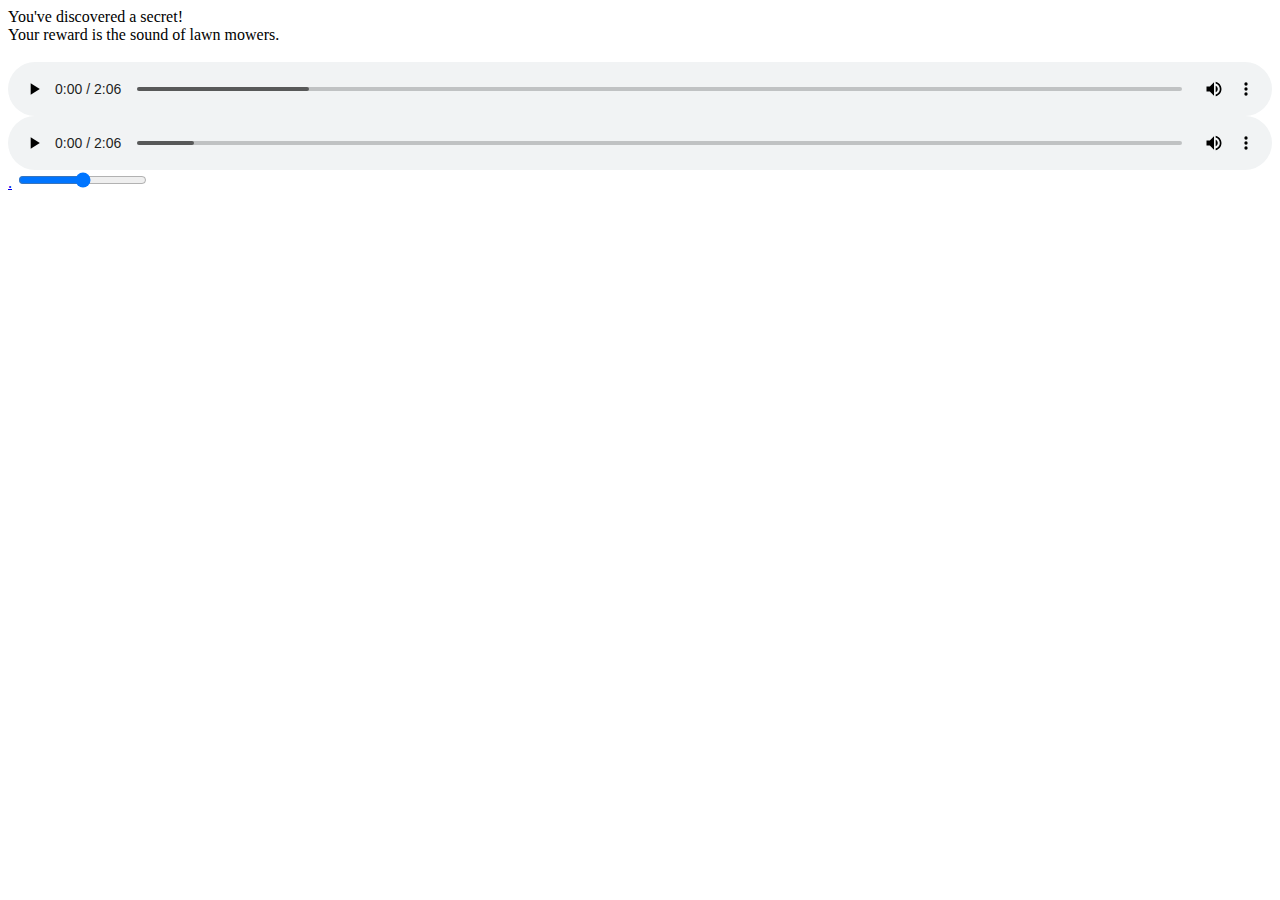
<file: mower/lawnmower.html>
<html>
<head>
<style>
audio {width: 100%}
</style>
</head>
<body>
You've discovered a secret!<br>
Your reward is the sound of lawn mowers.<br><br>
<audio controls loop volume="100" preload src="mower2min.mp3"></audio><br>
<audio controls loop volume="100" src="mower2min.mp3"></audio><br>
<a href="mower2min.mp3">.</a>
<input type="range" min="0" max="100" step="1" 
  oninput="setVol(this.value)" onchange="setVol(this.value)"></input>
<script>
var auds = document.querySelectorAll("audio");
for (var i = 0; i < auds.length; i++) {
  auds[i].volume = 100.
}

function setVol(val) {
  var auds = document.querySelectorAll("audio");
  for (var i = 0; i < auds.length; i++) {
    auds[i].volume = val/100.
  }
}
</script>
</body>
</html>
</file>
<file: css/skeleton.css>
/*
* Skeleton V2.0.4
* Copyright 2014, Dave Gamache
* www.getskeleton.com
* Free to use under the MIT license.
* http://www.opensource.org/licenses/mit-license.php
* 12/29/2014
*/


/* Table of contents
––––––––––––––––––––––––––––––––––––––––––––––––––
- Grid
- Base Styles
- Typography
- Links
- Buttons
- Forms
- Lists
- Code
- Tables
- Spacing
- Utilities
- Clearing
- Media Queries
*/


/* Grid
–––––––––––––––––––––––––––––––––––––––––––––––––– */
.container {
  position: relative;
  width: 100%;
  max-width: 960px;
  margin: 0 auto;
  padding: 0 20px;
  box-sizing: border-box; }
.column,
.columns {
  width: 100%;
  float: left;
  box-sizing: border-box; }

/* For devices larger than 400px */
@media (min-width: 400px) {
  .container {
    width: 85%;
    padding: 0; }
}

/* For devices larger than 550px */
@media (min-width: 550px) {
  .container {
    width: 80%; }
  .column,
  .columns {
    margin-left: 4%; }
  .column:first-child,
  .columns:first-child {
    margin-left: 0; }

  .one.column,
  .one.columns                    { width: 4.66666666667%; }
  .two.columns                    { width: 13.3333333333%; }
  .three.columns                  { width: 22%;            }
  .four.columns                   { width: 30.6666666667%; }
  .five.columns                   { width: 39.3333333333%; }
  .six.columns                    { width: 48%;            }
  .seven.columns                  { width: 56.6666666667%; }
  .eight.columns                  { width: 65.3333333333%; }
  .nine.columns                   { width: 74.0%;          }
  .ten.columns                    { width: 82.6666666667%; }
  .eleven.columns                 { width: 91.3333333333%; }
  .twelve.columns                 { width: 100%; margin-left: 0; }

  .one-third.column               { width: 30.6666666667%; }
  .two-thirds.column              { width: 65.3333333333%; }

  .one-half.column                { width: 48%; }

  /* Offsets */
  .offset-by-one.column,
  .offset-by-one.columns          { margin-left: 8.66666666667%; }
  .offset-by-two.column,
  .offset-by-two.columns          { margin-left: 17.3333333333%; }
  .offset-by-three.column,
  .offset-by-three.columns        { margin-left: 26%;            }
  .offset-by-four.column,
  .offset-by-four.columns         { margin-left: 34.6666666667%; }
  .offset-by-five.column,
  .offset-by-five.columns         { margin-left: 43.3333333333%; }
  .offset-by-six.column,
  .offset-by-six.columns          { margin-left: 52%;            }
  .offset-by-seven.column,
  .offset-by-seven.columns        { margin-left: 60.6666666667%; }
  .offset-by-eight.column,
  .offset-by-eight.columns        { margin-left: 69.3333333333%; }
  .offset-by-nine.column,
  .offset-by-nine.columns         { margin-left: 78.0%;          }
  .offset-by-ten.column,
  .offset-by-ten.columns          { margin-left: 86.6666666667%; }
  .offset-by-eleven.column,
  .offset-by-eleven.columns       { margin-left: 95.3333333333%; }

  .offset-by-one-third.column,
  .offset-by-one-third.columns    { margin-left: 34.6666666667%; }
  .offset-by-two-thirds.column,
  .offset-by-two-thirds.columns   { margin-left: 69.3333333333%; }

  .offset-by-one-half.column,
  .offset-by-one-half.columns     { margin-left: 52%; }

}


/* Base Styles
–––––––––––––––––––––––––––––––––––––––––––––––––– */
/* NOTE
html is set to 62.5% so that all the REM measurements throughout Skeleton
are based on 10px sizing. So basically 1.5rem = 15px :) */
html {
  font-size: 62.5%; }
body {
  font-size: 1.5em; /* currently ems cause chrome bug misinterpreting rems on body element */
  line-height: 1.6;
  font-weight: 400;
  font-family: "Raleway", "HelveticaNeue", "Helvetica Neue", Helvetica, Arial, sans-serif;
  color: #222; }


/* Typography
–––––––––––––––––––––––––––––––––––––––––––––––––– */
h1, h2, h3, h4, h5, h6 {
  margin-top: 0;
  margin-bottom: 2rem;
  font-weight: 300; }
h1 { font-size: 4.0rem; line-height: 1.2;  letter-spacing: -.1rem;}
h2 { font-size: 3.6rem; line-height: 1.25; letter-spacing: -.1rem; }
h3 { font-size: 3.0rem; line-height: 1.3;  letter-spacing: -.1rem; }
h4 { font-size: 2.4rem; line-height: 1.35; letter-spacing: -.08rem; }
h5 { font-size: 1.8rem; line-height: 1.5;  letter-spacing: -.05rem; }
h6 { font-size: 1.5rem; line-height: 1.6;  letter-spacing: 0; }

/* Larger than phablet */
@media (min-width: 550px) {
  h1 { font-size: 5.0rem; }
  h2 { font-size: 4.2rem; }
  h3 { font-size: 3.6rem; }
  h4 { font-size: 3.0rem; }
  h5 { font-size: 2.4rem; }
  h6 { font-size: 1.5rem; }
}

p {
  margin-top: 0; }


/* Links
–––––––––––––––––––––––––––––––––––––––––––––––––– */
a {
  color: #1EAEDB; }
a:hover {
  color: #0FA0CE; }


/* Buttons
–––––––––––––––––––––––––––––––––––––––––––––––––– */
.button,
button,
input[type="submit"],
input[type="reset"],
input[type="button"] {
  display: inline-block;
  height: 38px;
  padding: 0 30px;
  color: #555;
  text-align: center;
  font-size: 11px;
  font-weight: 600;
  line-height: 38px;
  letter-spacing: .1rem;
  text-transform: uppercase;
  text-decoration: none;
  white-space: nowrap;
  background-color: transparent;
  border-radius: 4px;
  border: 1px solid #bbb;
  cursor: pointer;
  box-sizing: border-box; }
.button:hover,
button:hover,
input[type="submit"]:hover,
input[type="reset"]:hover,
input[type="button"]:hover,
.button:focus,
button:focus,
input[type="submit"]:focus,
input[type="reset"]:focus,
input[type="button"]:focus {
  color: #333;
  border-color: #888;
  outline: 0; }
.button.button-primary,
button.button-primary,
input[type="submit"].button-primary,
input[type="reset"].button-primary,
input[type="button"].button-primary {
  color: #FFF;
  background-color: #33C3F0;
  border-color: #33C3F0; }
.button.button-primary:hover,
button.button-primary:hover,
input[type="submit"].button-primary:hover,
input[type="reset"].button-primary:hover,
input[type="button"].button-primary:hover,
.button.button-primary:focus,
button.button-primary:focus,
input[type="submit"].button-primary:focus,
input[type="reset"].button-primary:focus,
input[type="button"].button-primary:focus {
  color: #FFF;
  background-color: #1EAEDB;
  border-color: #1EAEDB; }


/* Forms
–––––––––––––––––––––––––––––––––––––––––––––––––– */
input[type="email"],
input[type="number"],
input[type="search"],
input[type="text"],
input[type="tel"],
input[type="url"],
input[type="password"],
textarea,
select {
  height: 38px;
  padding: 6px 10px; /* The 6px vertically centers text on FF, ignored by Webkit */
  background-color: #fff;
  border: 1px solid #D1D1D1;
  border-radius: 4px;
  box-shadow: none;
  box-sizing: border-box; }
/* Removes awkward default styles on some inputs for iOS */
input[type="email"],
input[type="number"],
input[type="search"],
input[type="text"],
input[type="tel"],
input[type="url"],
input[type="password"],
textarea {
  -webkit-appearance: none;
     -moz-appearance: none;
          appearance: none; }
textarea {
  min-height: 65px;
  padding-top: 6px;
  padding-bottom: 6px; }
input[type="email"]:focus,
input[type="number"]:focus,
input[type="search"]:focus,
input[type="text"]:focus,
input[type="tel"]:focus,
input[type="url"]:focus,
input[type="password"]:focus,
textarea:focus,
select:focus {
  border: 1px solid #33C3F0;
  outline: 0; }
label,
legend {
  display: block;
  margin-bottom: .5rem;
  font-weight: 600; }
fieldset {
  padding: 0;
  border-width: 0; }
input[type="checkbox"],
input[type="radio"] {
  display: inline; }
label > .label-body {
  display: inline-block;
  margin-left: .5rem;
  font-weight: normal; }


/* Lists
–––––––––––––––––––––––––––––––––––––––––––––––––– */
ul {
  list-style: circle inside; }
ol {
  list-style: decimal inside; }
ol, ul {
  padding-left: 0;
  margin-top: 0; }
ul ul,
ul ol,
ol ol,
ol ul {
  margin: 1.5rem 0 1.5rem 3rem;
  font-size: 90%; }
li {
  margin-bottom: 1rem; }


/* Code
–––––––––––––––––––––––––––––––––––––––––––––––––– */
code {
  padding: .2rem .5rem;
  margin: 0 .2rem;
  font-size: 90%;
  white-space: nowrap;
  background: #F1F1F1;
  border: 1px solid #E1E1E1;
  border-radius: 4px; }
pre > code {
  display: block;
  padding: 1rem 1.5rem;
  white-space: pre; }


/* Tables
–––––––––––––––––––––––––––––––––––––––––––––––––– */
th,
td {
  padding: 12px 15px;
  text-align: left;
  border-bottom: 1px solid #E1E1E1; }
th:first-child,
td:first-child {
  padding-left: 0; }
th:last-child,
td:last-child {
  padding-right: 0; }


/* Spacing
–––––––––––––––––––––––––––––––––––––––––––––––––– */
button,
.button {
  margin-bottom: 1rem; }
input,
textarea,
select,
fieldset {
  margin-bottom: 1.5rem; }
pre,
blockquote,
dl,
figure,
table,
p,
ul,
ol,
form {
  margin-bottom: 2.5rem; }


/* Utilities
–––––––––––––––––––––––––––––––––––––––––––––––––– */
.u-full-width {
  width: 100%;
  box-sizing: border-box; }
.u-max-full-width {
  max-width: 100%;
  box-sizing: border-box; }
.u-pull-right {
  float: right; }
.u-pull-left {
  float: left; }


/* Misc
–––––––––––––––––––––––––––––––––––––––––––––––––– */
hr {
  margin-top: 3rem;
  margin-bottom: 3.5rem;
  border-width: 0;
  border-top: 1px solid #E1E1E1; }


/* Clearing
–––––––––––––––––––––––––––––––––––––––––––––––––– */

/* Self Clearing Goodness */
.container:after,
.row:after,
.u-cf {
  content: "";
  display: table;
  clear: both; }


/* Media Queries
–––––––––––––––––––––––––––––––––––––––––––––––––– */
/*
Note: The best way to structure the use of media queries is to create the queries
near the relevant code. For example, if you wanted to change the styles for buttons
on small devices, paste the mobile query code up in the buttons section and style it
there.
*/


/* Larger than mobile */
@media (min-width: 400px) {}

/* Larger than phablet (also point when grid becomes active) */
@media (min-width: 550px) {}

/* Larger than tablet */
@media (min-width: 750px) {}

/* Larger than desktop */
@media (min-width: 1000px) {}

/* Larger than Desktop HD */
@media (min-width: 1200px) {}
</file>
<file: programmingfonts.css>
@font-face {
	font-family: 'bitIcon';
	src:url('fonts/bitIcon.eot?dm333u');
	src:url('fonts/bitIcon.eot?dm333u#iefix') format('embedded-opentype'),
		url('fonts/bitIcon.ttf?dm333u') format('truetype'),
		url('fonts/bitIcon.woff?dm333u') format('woff'),
		url('fonts/bitIcon.svg?dm333u#bitIcon') format('svg');
	font-weight: normal;
	font-style: normal;
}

[class^="bitIcon-"], [class*=" bitIcon-"] {
	font-family: 'bitIcon';
	speak: none;
	font-style: normal;
	font-weight: normal;
	font-variant: normal;
	text-transform: none;
	line-height: 1;

	/* Better Font Rendering =========== */
	-webkit-font-smoothing: antialiased;
	-moz-osx-font-smoothing: grayscale;
}

.bitIcon-c-sq:before {
	content: "\e600";
}
.bitIcon-c:before {
	content: "\e601";
}
.bitIcon-cpp-sq:before {
	content: "\e602";
}
.bitIcon-cpp:before {
	content: "\e603";
}
.bitIcon-cs-sq:before {
	content: "\e604";
}
.bitIcon-cs:before {
	content: "\e605";
}
.bitIcon-css-sq:before {
	content: "\e606";
}
.bitIcon-css:before {
	content: "\e607";
}
.bitIcon-css3-sq:before {
	content: "\e608";
}
.bitIcon-css3:before {
	content: "\e609";
}
.bitIcon-haskell-sq:before {
	content: "\e60a";
}
.bitIcon-haskell:before {
	content: "\e60b";
}
.bitIcon-html-sq:before {
	content: "\e60c";
}
.bitIcon-html:before {
	content: "\e60d";
}
.bitIcon-html5-sq:before {
	content: "\e60e";
}
.bitIcon-html5:before {
	content: "\e60f";
}
.bitIcon-java-alt-sq:before {
	content: "\e610";
}
.bitIcon-java-alt:before {
	content: "\e611";
}
.bitIcon-java-sq:before {
	content: "\e612";
}
.bitIcon-java:before {
	content: "\e613";
}
.bitIcon-js-sq:before {
	content: "\e614";
}
.bitIcon-js:before {
	content: "\e615";
}
.bitIcon-mysql-sq:before {
	content: "\e616";
}
.bitIcon-mysql:before {
	content: "\e617";
}
.bitIcon-node-sq:before {
	content: "\e618";
}
.bitIcon-node:before {
	content: "\e619";
}
.bitIcon-objc-sq:before {
	content: "\e61a";
}
.bitIcon-objc:before {
	content: "\e61b";
}
.bitIcon-perl-sq:before {
	content: "\e61c";
}
.bitIcon-perl:before {
	content: "\e61d";
}
.bitIcon-php-sq:before {
	content: "\e61e";
}
.bitIcon-php:before {
	content: "\e61f";
}
.bitIcon-python-sq:before {
	content: "\e620";
}
.bitIcon-python:before {
	content: "\e621";
}
.bitIcon-rails-sq:before {
	content: "\e622";
}
.bitIcon-rails:before {
	content: "\e623";
}
.bitIcon-ruby-sq:before {
	content: "\e624";
}
.bitIcon-ruby:before {
	content: "\e625";
}
.bitIcon-scala-sq:before {
	content: "\e626";
}
.bitIcon-scala:before {
	content: "\e627";
}
.bitIcon-swift-sq:before {
	content: "\e628";
}
.bitIcon-swift:before {
	content: "\e629";
}
.bitIcon-less-sq:before {
	content: "\e630";
}
.bitIcon-less:before {
	content: "\e631";
}
.bitIcon-sass-seal-sq:before {
	content: "\e632";
}
.bitIcon-sass-seal:before {
	content: "\e633";
}
.bitIcon-sass-sq:before {
	content: "\e634";
}
.bitIcon-sass:before {
	content: "\e635";
}
.bitIcon-script-sq:before {
	content: "\e636";
}
.bitIcon-script:before {
	content: "\e637";
}
.bitIcon-shell-sq:before {
	content: "\e638";
}
.bitIcon-shell:before {
	content: "\e639";
}
</file>
<file: css/index6.css>
@font-face {
  font-family: "Questrial";
  font-style: normal;
  src:
    local('Questrial'),
    local('Questrial-Regular'),
    url(../fonts/questrial.tff) format('truetype');
}

body {
  font-family: Arial;
  font-size: 10pt;
  margin: 0px;
  font-weight: 200;
  padding: 0;
  line-height: 1.6
}

bigname {
  font-family: Questrial, Arial;
  font-size: 30pt
}

info {
  font-weight: bold
}

contact {
  float: right;
  font-size: 8pt;
  line-height: 1.2;
  width: 130px
}

img {
  width: 32px
}

border {
  float: left;
  margin-left: -56px;
  margin-top: 16px
}

ul {
  margin-block-start: 0;
  margin-block-end: 0;
  padding-inline-start: 0;
  list-style-type: none;
  /*
  text-align-last: justify;
  max-width: 530px;
  */
}

.hidden {
  display: none;
}

.bigMargin {
  margin-left: 1.3in;
  margin-right: 0.7in
}
</file>
